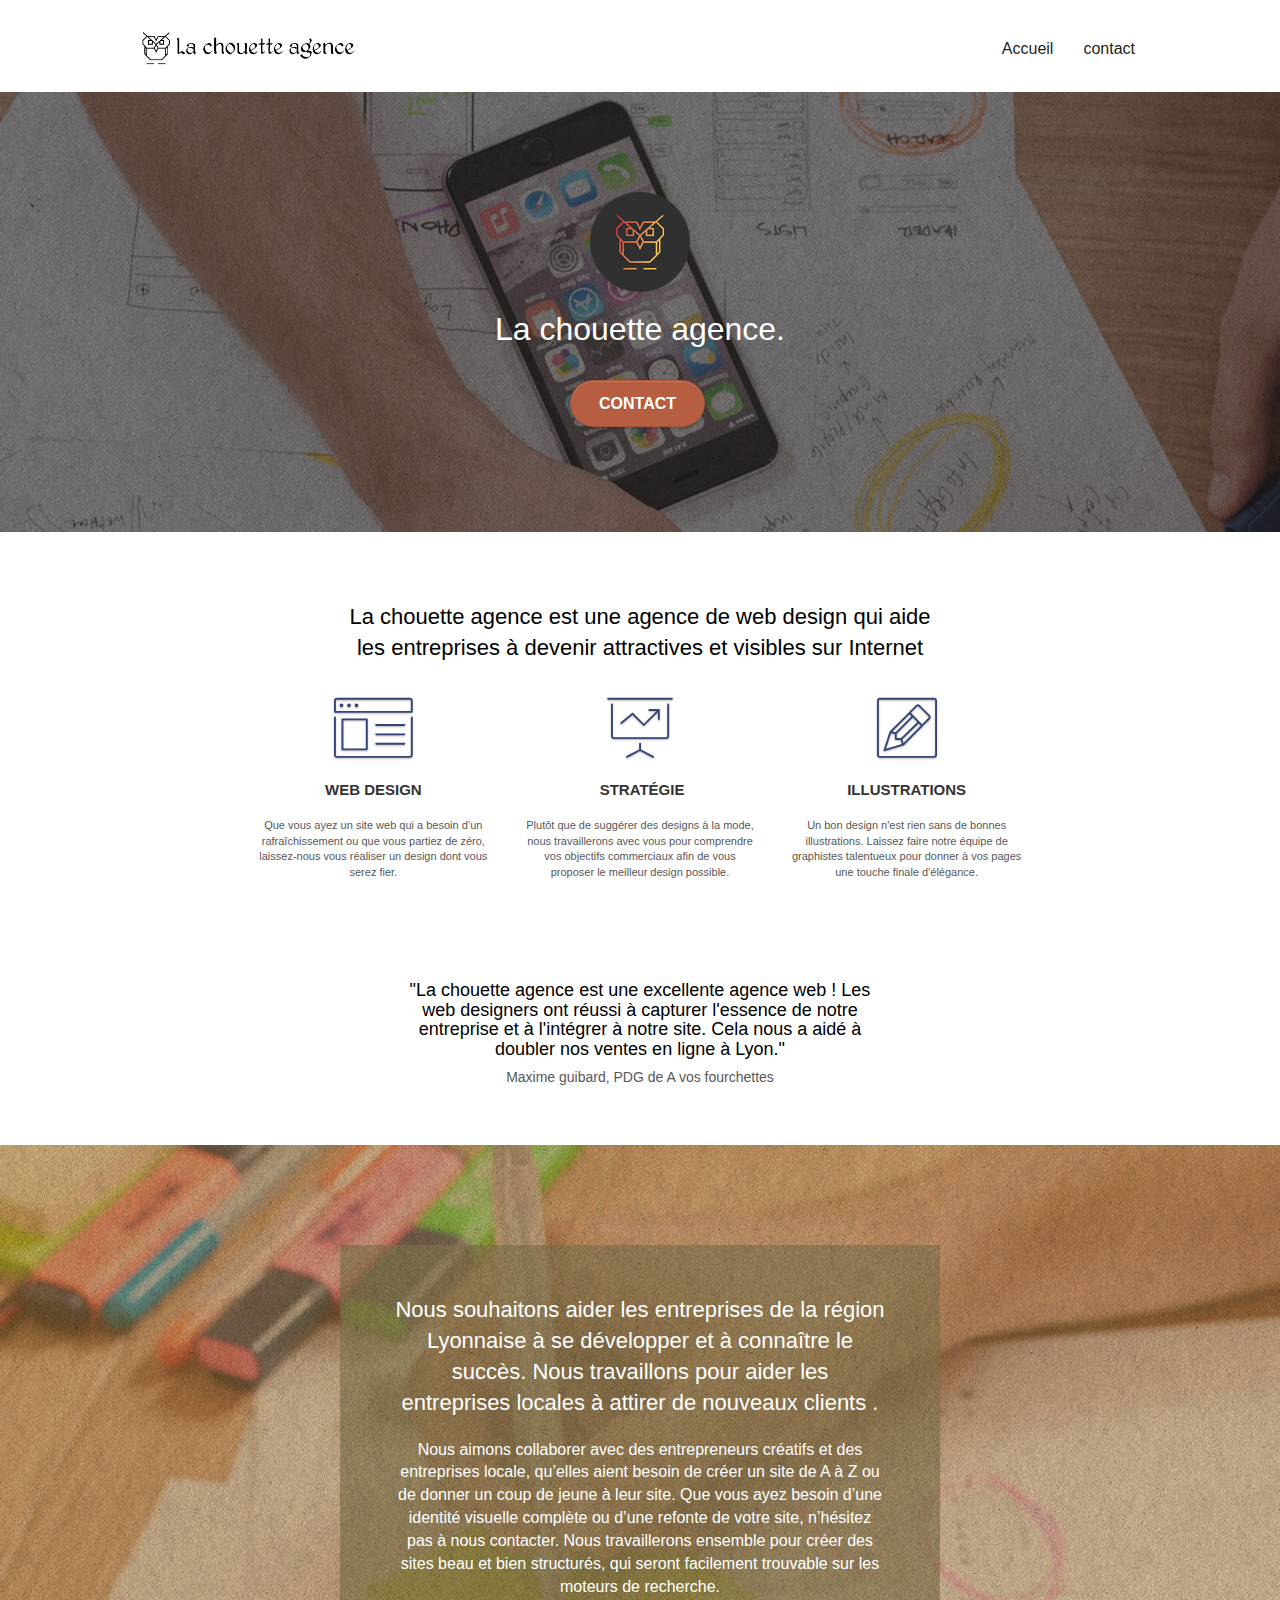
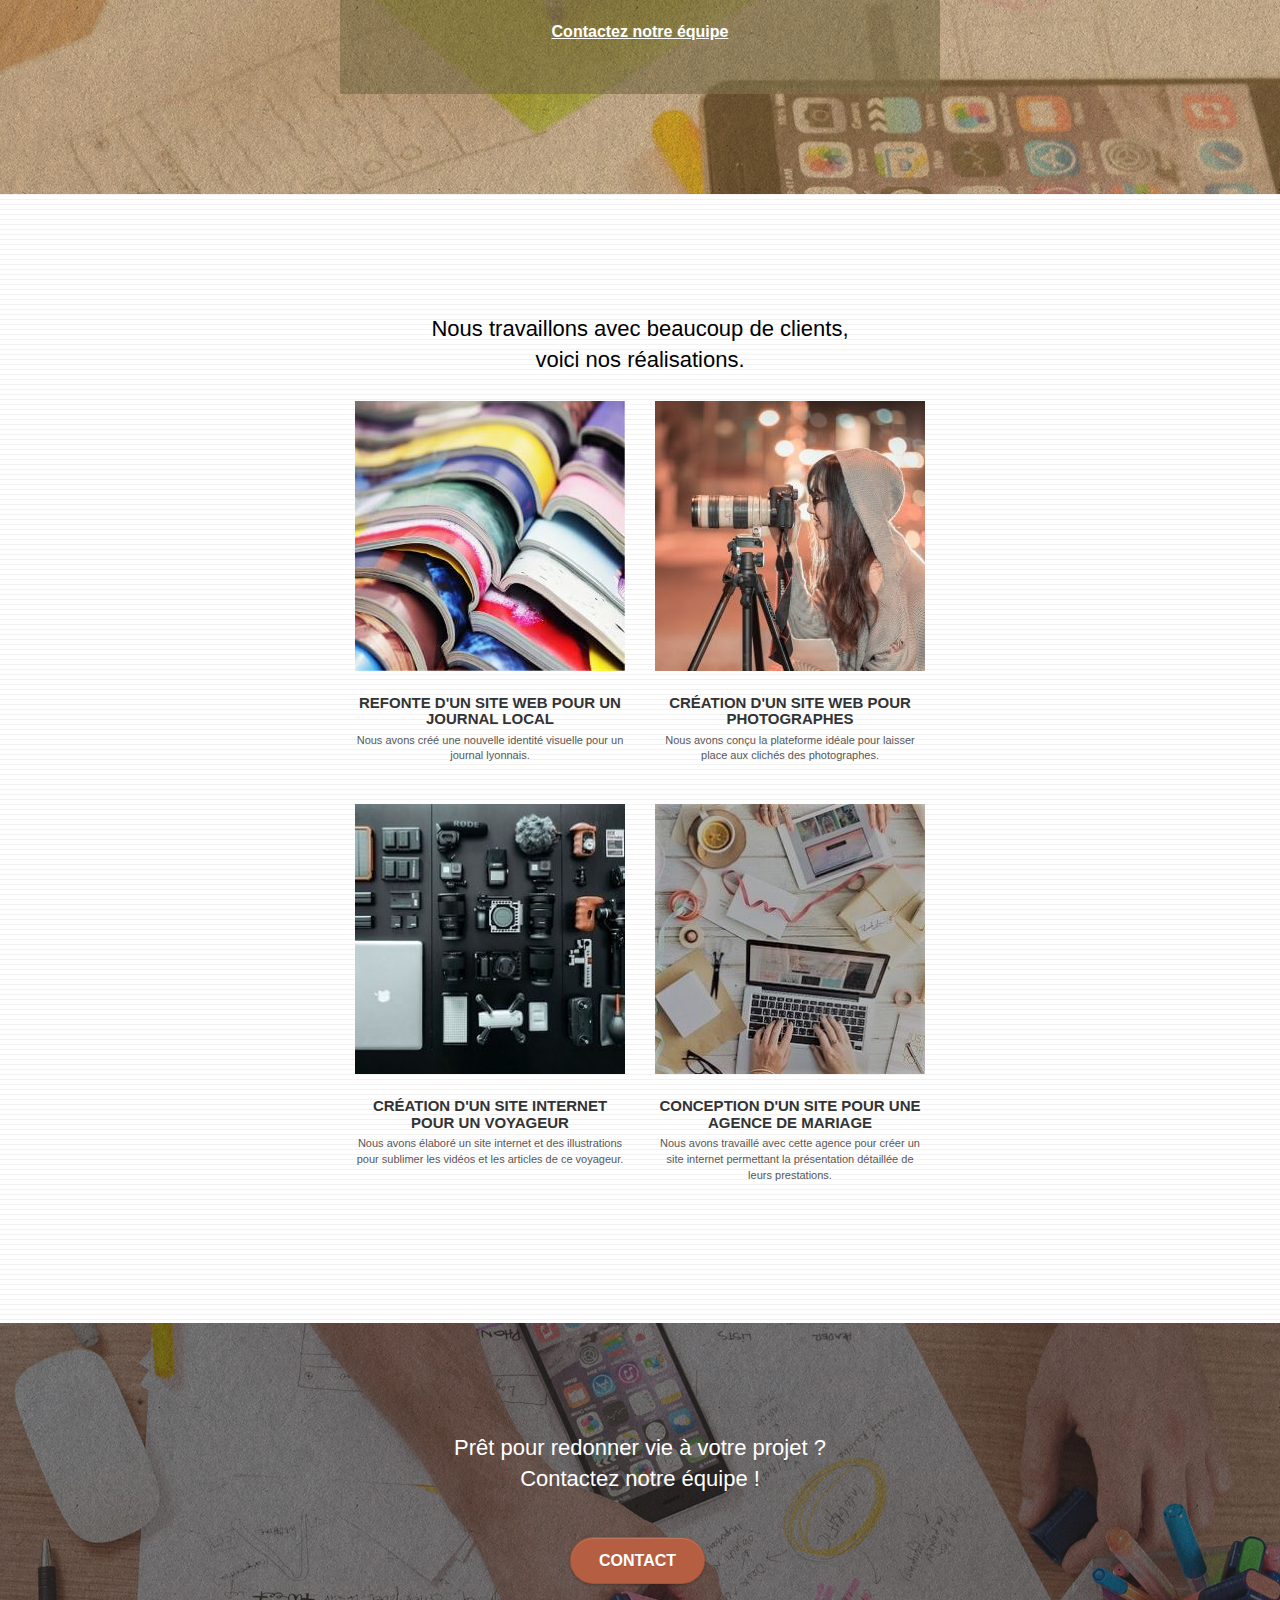
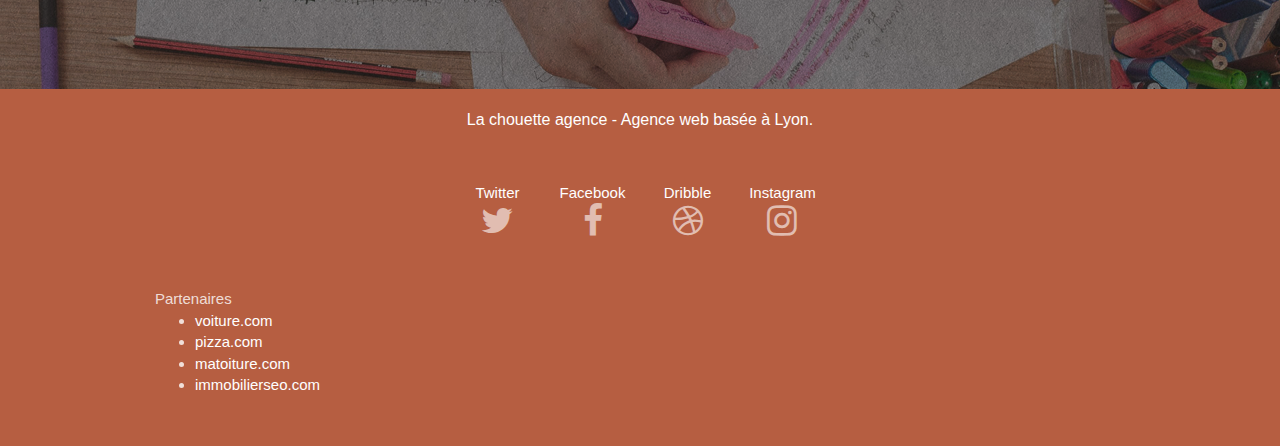
<file: index.html>
<!doctype html>
<html lang="fr">
	<head>
		<!-- Balises meta -->
    	<meta charset="utf-8">
    	<meta name="description" content="La chouette agence est une agence de web design qui aide les entreprises à devenir attractives et visible sur internet">
		<meta name="viewport" content="width=device-width, initial-scale=1.0, viewport-fit=cover">
		<meta name="robots" content= "index,follow"/>

		<!--Favicon-->
		<link rel="shortcut icon" type="image/png" href="favicon.jpg">
		
        <!-- Boostrap-->
		<link rel="stylesheet" type="text/css" href="./css/bootstrap.min.css">

		<!--Font-awesome-->
		<link rel="stylesheet" type="text/css" href="./css/font-awesome.min.css">

        <!--Link CSS-->
		<link rel="stylesheet" type="text/css" href="style.min.css">
		<link rel="stylesheet" type="text/css" href="./css/et-line.min.css">

		<!--Balise canonical-->
		<link rel="canonical" href="https://christopher972.github.io/christopher-leecontout_4_11112020/"/>
	
		<!--Balise Title-->
    	<title>La chouette agence</title>  
	</head>
	<body>
		<!-- Principal conteneur -->
		<div class="page-container">
    
			<!-- bloc-0 -->
			<header class="bloc bgc-white l-bloc " id="bloc-0">
				<div class="container bloc-sm">
					<nav class="navbar row">
						<div class="navbar-header">
							<a class="navbar-brand" href="index.html">
								<img src="img/la-chouette-agence.png" alt="La chouette agence" height="40" />
							</a>
							<button id="nav-toggle" type="button" class="ui-navbar-toggle navbar-toggle" data-toggle="collapse" data-target=".navbar-1">
								<span class="sr-only">Toggle navigation</span><span class="icon-bar"></span><span class="icon-bar"></span><span class="icon-bar"></span>
							</button>
						</div>
						<div class="collapse navbar-collapse navbar-1 special-dropdown-nav">
							<ul class="site-navigation nav navbar-nav">
								<li>
									<a href="index.html">Accueil</a>
								</li>
								<li>
								</li>
								<li>
									<a href="contact.html">contact</a>
								</li>
							</ul>
						</div>
					</nav>	
				</div>
			</header>
			<!-- bloc-0 END -->

			<!-- bloc-1-presentation -->
			<article class="bloc bgc-dark-slate-blue bg-banniere d-bloc bg-t-edge bloc-bg-texture texture-paper b-parallax" id="bloc-1-hero">
				<div class="container bloc-lg">
					<div class="row tight-width-whitespace">
						<div class="col-sm-12">
							<img src="img/logo.png" class="center-block image-resize-mode" width="100" alt="La chouette agence logo" />
							<h1 class="text-center hero-bloc-text tc-white ">La chouette agence.</h1>
							<div class="text-center">
								<a href="contact.html" class="btn btn-lg btn-clean btn-rd cta-hero btn-atomic-tangerine" id="cta-hero">Contact</a>
							</div>
						</div>
					</div>
				</div>
			</article>
			<!-- bloc-1-presentation END -->

			<!-- bloc-2-services -->
			<article class="bloc bgc-white l-bloc" id="bloc-2-services">
				<div class="container bloc-md">
					<div class="row">
						<div class="col-sm-12 text-center">
							<h2>La chouette agence est une agence de web design qui aide<br/>les entreprises à devenir attractives et visibles sur Internet</h2>
						</div>
					</div>
					<div class="row voffset-lg med-width-whitespace">
						<section class="col-sm-4">
							<div class="text-center">
								<span class="et-icon-browser sm-shadow icon-dark-slate-blue icons icon-lg"></span>
							</div>
							<h3 class="mg-md text-center">Web design</h3>
							<p class="text-center ">
								Que vous ayez un site web qui a besoin d&rsquo;un rafraîchissement ou que vous partiez de zéro, 
								laissez-nous vous réaliser un design dont vous serez fier.
							</p>
						</section>
						<section class="col-sm-4">
							<div class="text-center">
								<span class="et-icon-presentation sm-shadow icon-dark-slate-blue icons icon-lg"></span>
							</div>
							<h3 class="mg-md text-center">&nbsp;Stratégie</h3>
							<p class="text-center ">
								Plutôt que de suggérer des designs à la mode, nous travaillerons avec vous pour comprendre vos objectifs commerciaux afin de vous proposer 
								le meilleur design possible.<br>
							</p>
						</section>
						<section class="col-sm-4">
							<div class="text-center">
								<span class="et-icon-edit sm-shadow icon-dark-slate-blue icons icon-lg"></span>
							</div>
							<h3 class="mg-md text-center">Illustrations</h3>
							<p class="text-center ">
								Un bon design n'est rien sans de bonnes illustrations. Laissez faire notre équipe de graphistes talentueux pour donner à vos pages 
								une touche finale d'élégance.
							</p>
						</section>
					</div>
					<section class="row voffset-lg voffset">
						<div class="col-xs-12 col-md-8 col-md-offset-2 text-center">
							<h4>"La chouette agence est une excellente agence web ! Les<br />web designers ont réussi à capturer l'essence de notre<br />entreprise et à
								l'intégrer à notre site. Cela nous a aidé à<br />
								doubler nos ventes en ligne à Lyon."
							</h4>
							<h5>Maxime guibard, PDG de A vos fourchettes</h5>
						</div>
					</section>
				</div>
			</article>
			<!-- bloc-2-services END -->

			<!-- bloc-3-what-i-do -->
			<article class="bloc tc-white bgc-atomic-tangerine bg-presentation d-bloc bloc-bg-texture texture-paper b-parallax" id="bloc-3-what-i-do">
				<div class="container bloc-lg">
					<div class="row tight-width-whitespace black-background">
						<div class="col-sm-12">
							<h2 class="mg-md text-center tc-white">
								Nous souhaitons aider les entreprises de la région Lyonnaise à se développer et à connaître le succès. Nous travaillons pour aider les 
								entreprises locales à attirer de nouveaux clients .<br>
							</h2>
							<p class="text-center white">
								Nous aimons collaborer avec des entrepreneurs créatifs et des entreprises locale, qu’elles aient besoin de créer un site de A à Z ou de donner 
								un coup de jeune à leur site. Que vous ayez besoin d’une identité visuelle complète ou d’une refonte de votre site, n’hésitez pas à nous contacter. 
								Nous travaillerons ensemble pour créer des sites beau et bien structurés, qui seront facilement trouvable sur les moteurs de 
								recherche. <br><br><a class="ltc-white bold-link" href="contact.html">Contactez notre équipe</a><br>
							</p>
						</div>
					</div>
				</div>
			</article>
			<!-- bloc-3-what-i-do END -->

			<!-- bloc-4-portfolio -->
			<article class="bloc bgc-white bg-lines-h2-bg bg-repeat l-bloc" id="bloc-4-portfolio">
				<div class="container bloc-lg">
					<div class="row">
						<div class="col-sm-12 text-center">
							<h2>Nous travaillons avec beaucoup de clients,<br />voici nos réalisations.</h2>
						</div>
					</div>
					<section class="row tight-width-whitespace portfolio-row">
						<figure class="col-sm-6">
							<a 
								href="#" 
								data-lightbox="img/1.jpg" 
								data-gallery-id="gallery-1" 
								data-caption="Refonte d'un site web pour un journal local" 
								data-frame="snapshot-lb">
								<img src="img/1.jpg" alt=" refonte d'un site pour un journal local" class="img-responsive portfolio-thumb" />
							</a>
							<figcaption>
								<h3 class="mg-md text-center">Refonte d'un site web pour un journal local</h3>
								<p class="text-portfolio">
									Nous avons créé une nouvelle identité visuelle pour un journal lyonnais.
								</p>
							</figcaption>	
						</figure>
						<figure class="col-sm-6">
							<a 
								href="#" 
								data-lightbox="img/2.jpg" 
								data-gallery-id="gallery-1" 
								data-caption="Création d'un site web pour photographes"
								data-frame="snapshot-lb">
								<img src="img/2.jpg" class="img-responsive portfolio-thumb" alt=" création d'un site pour photographes" />
							</a>
							<figcaption>
								<h3 class="mg-md text-center">Création d'un site web pour photographes</h3>
								<p class="text-portfolio">
									Nous avons conçu la plateforme idéale pour laisser place aux clichés des photographes.
								</p>
							</figcaption>
						</figure>
					</section>
					<section class="row tight-width-whitespace portfolio-row">
						<figure class="col-sm-6">
							<a 
								href="#" 
								data-lightbox="img/3.jpg" 
								data-gallery-id="gallery-1" 
								data-caption="Création d'un site internet pour un voyageur" 
								data-frame="snapshot-lb">
								<img src="img/3.jpg" class="img-responsive portfolio-thumb" alt=" création d'un site web pour voyageur"/>
							</a>
							<figcaption>
								<h3 class="mg-md text-center">Création d'un site internet pour un voyageur</h3>
								<p class="text-portfolio">
									Nous avons élaboré un site internet et des illustrations pour sublimer les vidéos et les articles de ce voyageur.
								</p>
							</figcaption>	
						</figure>
						<figure class="col-sm-6">
							<a 
								href="#" 
								data-lightbox="img/4.jpg" 
								data-gallery-id="gallery-1" 
								data-caption="Conception d'un site pour une agence de mariage"
								data-frame="snapshot-lb">
								<img src="img/4.jpg" class="img-responsive portfolio-thumb" alt="création d'un site web pour agence de mariage" />
							</a>
							<figcaption>
								<h3 class="mg-md text-center">Conception d'un site pour une agence de mariage</h3>
								<p class="text-portfolio">
									Nous avons travaillé avec cette agence pour créer un site internet permettant la présentation détaillée de leurs prestations.
								</p>
							</figcaption>	
						</figure>
					</section>
				</div>
			</article>
			<!-- bloc-4-portfolio END -->
			<!-- bloc-5-cta -->
			<article class="bloc bgc-dark-slate-blue bg-banniere d-bloc bloc-bg-texture texture-paper" id="bloc-5-cta">
				<div class="container bloc-lg">
					<div class="row">
						<div class="col-sm-12 text-center">
							<h2 class="mg-md text-center tc-white">Prêt pour redonner vie à votre projet ?<br>Contactez notre équipe !</h2>
							<a href="contact.html" class="btn btn-atomic-tangerine btn-clean btn-rd btn-lg cta-hero">Contact</a>
						</div>
					</div>
				</div>
			</article>
			<!-- bloc-5-cta END -->
			

			<!-- Footer - bloc-8 -->
			<footer class="bloc bgc-atomic-tangerine d-bloc" id="bloc-8">
				<div class="container bloc-sm">
					<div class="row">
						<div class="col-sm-12">
							<p class="text-center white">
								La chouette agence - Agence web basée à Lyon.<br>
							</p>
							<div class="row row-no-gutters social">
								<div class="col-sm-3">
									<div class="social">
										<a href="https://twitter.com">Twitter<span class="fa fa-twitter icon-md"></span></a>
									</div>
								</div>
								<div class="col-sm-3">
									<div class= "social">
										<a href="https://www.facebook.com">Facebook<span class="fa fa-facebook icon-md"></span></a>
									</div>
								</div>
							<div class="col-sm-3">
								<div class="social">
									<a href="https://dribbble.com">Dribble<span class="fa fa-dribbble icon-md"></span></a>
								</div>
								</div>
								<div class="col-sm-3">
									<div class="social">
										<a href="https://www.instagram.com">Instagram<span class="fa fa-instagram icon-md"></span></a>
									</div>
								</div>
							</div>
							<div class="row">
								<div class="partenaires">
									Partenaires
									<ul>
										<li><a href="voiture.com">voiture.com</a></li>
										<li><a href="pizza.com">pizza.com</a></li>
										<li><a href="matoiture.com">matoiture.com</a></li>
										<li><a href="immobilierseo.com">immobilierseo.com</a></li>
									</ul>		
								</div>
							</div>
						</div>
					</div>
				</div>
			</footer>
			<!-- Footer - bloc-8 END -->
			<script src="./js/jquery-2.1.0.min.js"></script>
			<script src="./js/bootstrap.min.js"></script>
			<script src="./js/blocs.min.js"></script>
			<script src="./js/jquery.touchSwipe.min.js" defer></script>
			<script src="./js/gmaps.min.js"></script>
		</div>
		<!-- Principal conteneur END -->
	</body>
</html>
</file>
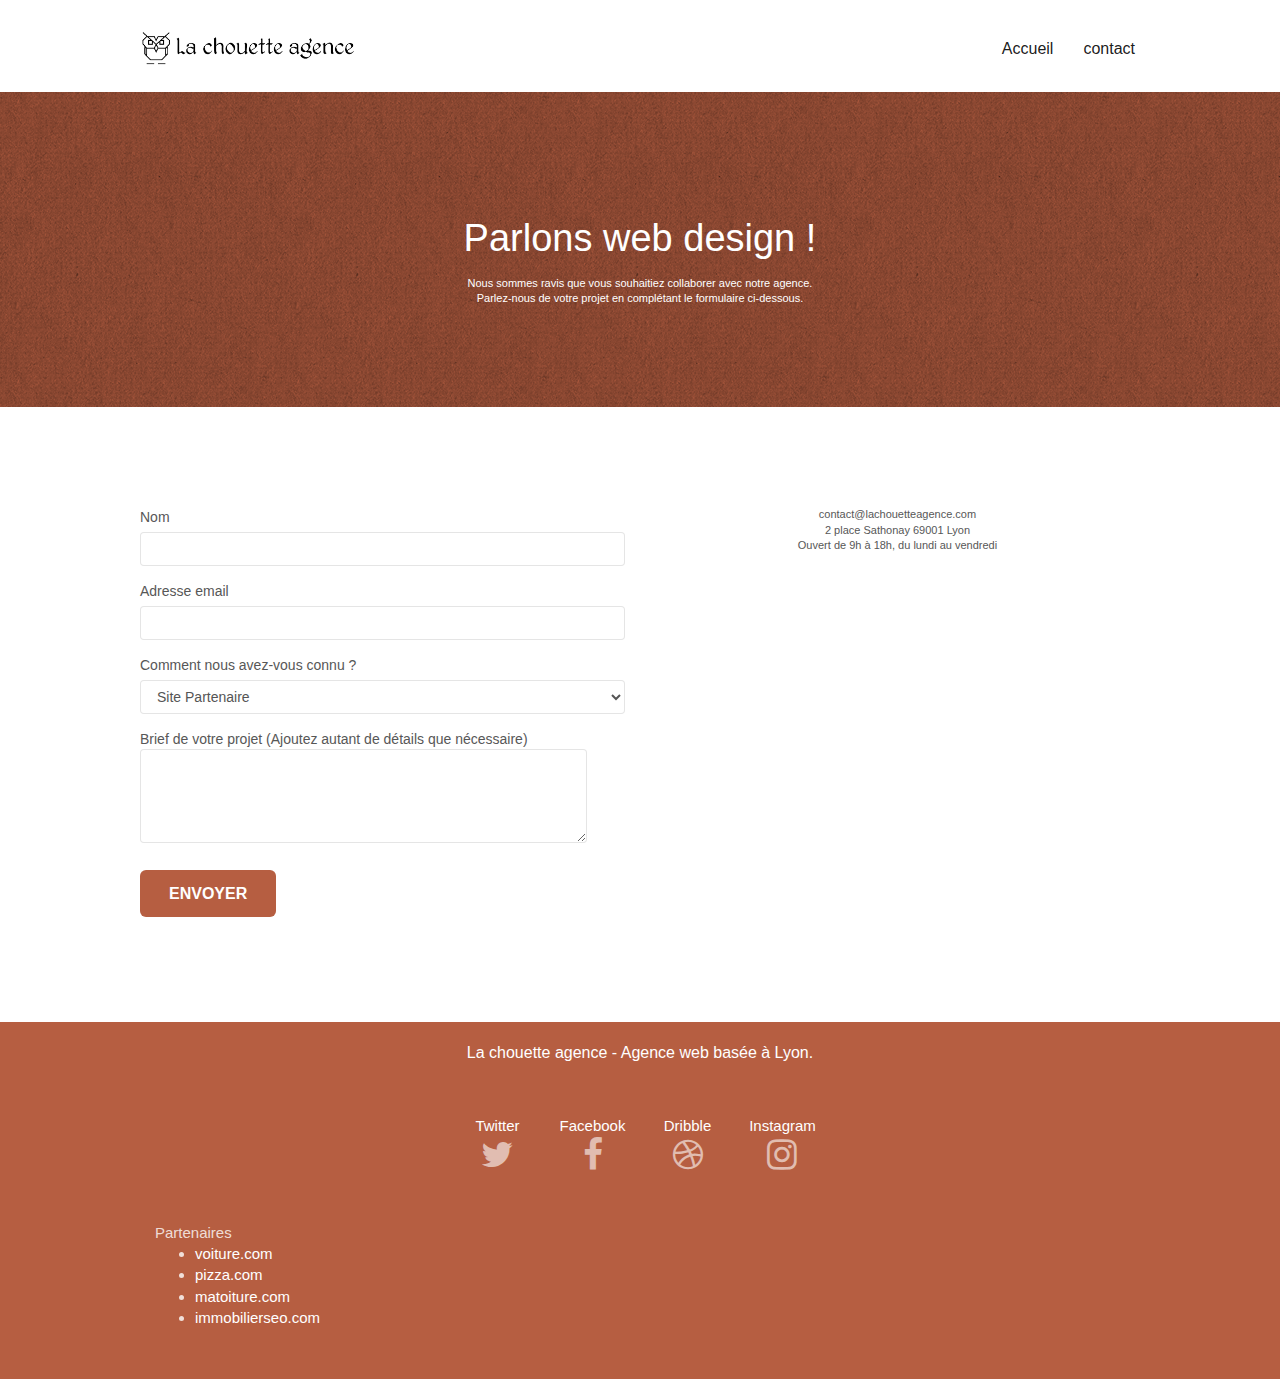
<file: contact.html>
<!doctype html>
<html lang="fr">
	<head>
		<!-- Balises meta -->
    	<meta charset="utf-8">
    	<meta name="description" content="La chouette agence est une agence de web design qui aide les entreprises à devenir attractives et visible sur internet">
		<meta name="viewport" content="width=device-width, initial-scale=1.0, viewport-fit=cover">
		<meta name="robots" content= "index,follow"/>

		<!--Favicon-->
		<link rel="shortcut icon" type="image/png" href="favicon.jpg">
		
        <!-- Boostrap-->
		<link rel="stylesheet" type="text/css" href="./css/bootstrap.min.css">

		<!--Font-awesome-->
		<link rel="stylesheet" type="text/css" href="./css/font-awesome.min.css">

        <!--Link CSS-->
		<link rel="stylesheet" type="text/css" href="style.min.css">
		<link rel="stylesheet" type="text/css" href="./css/et-line.min.css">

		<!--Balise canonical-->
		<link rel="canonical" href="https://christopher972.github.io/christopher-leecontout_4_11112020/"/>
    
	
    	<title>Contact</title>
	</head>
	<body>
		<!-- Principal conteneur -->
		<div class="page-container">
    
			<!-- bloc-0 -->
			<div class="bloc bgc-white l-bloc " id="bloc-0">
				<div class="container bloc-sm">
					<nav class="navbar row">
						<div class="navbar-header">
							<a class="navbar-brand" href="index.html"><img src="img/la-chouette-agence.png" alt="atlanta web design logo" height="40" /></a>
							<button id="nav-toggle" type="button" class="ui-navbar-toggle navbar-toggle" data-toggle="collapse" data-target=".navbar-1">
								<span class="sr-only">Toggle navigation</span><span class="icon-bar"></span><span class="icon-bar"></span><span class="icon-bar"></span>
							</button>
						</div>
						<div class="collapse navbar-collapse navbar-1 special-dropdown-nav">
							<ul class="site-navigation nav navbar-nav">
								<li>
									<a href="index.html">Accueil</a>
								</li>	
								<li>
									<a href="contact.html">contact</a>
								</li>
							</ul>
						</div>
					</nav>
				</div>
			</div>
			<!-- bloc-0 -->
			<!-- bloc-6 -->
			<article class="bloc bg-dots-bg bg-repeat bgc-atomic-tangerine d-bloc bloc-bg-texture texture-paper" id="bloc-6">
				<div class="container bloc-lg">
					<div class="row">
						<div class="col-sm-12">
							<h2 class="text-center hero-bloc-text tc-white">Parlons web design !</h2>
							<p class="text-center mg-lg tc-white tight-width-whitespace">
								Nous sommes ravis que vous souhaitiez collaborer avec notre agence.<br>
								Parlez-nous de votre projet en complétant le formulaire ci-dessous.
							</p>
						</div>
					</div>
				</div>
			</article>
			<!-- bloc-6 END -->	

			<!-- bloc-7 -->
			<div class="bloc bgc-white l-bloc" id="bloc-7">
				<div class="container bloc-lg">
					<div class="row">
						<div class="col-sm-6">
							<form id="form_1" novalidate >
								<div class="form-group">
									<label for="name">Nom</label>
									<input id="name" class="form-control" required />	
								</div>
								<div class="form-group">
									<label for="email">Adresse email</label>	
									<input id="email" class="form-control" type="email" required />
								</div>
								<div class="form-group">
									<label for="discover">Comment nous avez-vous connu ?</label>
						  			<select id="discover" class="form-control">
										<option selected>Site Partenaire</option>
										<option value="1">Réseaux sociaux</option>
										<option value="2">Bouche à oreille</option>
										<option value="3">Internet</option>
						 	 		</select>
								</div>
								<div class="form-group">
									<label for="message">
										Brief de votre projet (Ajoutez autant de détails que nécessaire)<br>
							 			<textarea id="message" class="form-control" rows="4" cols="50" required></textarea>
									</label> 
								</div> 
								<button class="bloc-button btn btn-lg btn-block cta-hero btn-atomic-tangerine" type="submit">
									Envoyer
								</button>
							</form>
						</div>
						<div class="col-sm-6">
							<p class="contact">
								contact@lachouetteagence.com<br>2 place Sathonay 69001 Lyon<br>Ouvert de 9h à 18h, du lundi au vendredi<br>
							</p>
						</div>
					</div>
				</div>
			</div>
			<!-- bloc-7 END -->

			<!-- ScrollToTop Button -->
			<a class="bloc-button btn btn-d scrollToTop" onclick="scrollToTarget('1')"><span class="fa fa-chevron-up"></span></a>
			<!-- ScrollToTop Button END-->

			<!-- Footer - bloc-8 -->
			<footer class="bloc bgc-atomic-tangerine d-bloc" id="bloc-8">
				<div class="container bloc-sm">
					<div class="row">
						<div class="col-sm-12">
							<p class="text-center white">
								La chouette agence - Agence web basée à Lyon.<br>
							</p>
							<div class="row row-no-gutters social">
								<div class="col-sm-3">
									<div class="social">
										<a href="https://twitter.com">Twitter<span class="fa fa-twitter icon-md"></span></a>
									</div>
								</div>
								<div class="col-sm-3">
									<div class= "social">
										<a href="https://www.facebook.com">Facebook<span class="fa fa-facebook icon-md"></span></a>
									</div>
								</div>
							<div class="col-sm-3">
								<div class="social">
									<a href="https://dribbble.com">Dribble<span class="fa fa-dribbble icon-md"></span></a>
								</div>
								</div>
								<div class="col-sm-3">
									<div class="social">
										<a href="https://www.instagram.com">Instagram<span class="fa fa-instagram icon-md"></span></a>
									</div>
								</div>
							</div>
							<div class="row">
								<div class="partenaires">
									Partenaires
									<ul>
										<li><a href="voiture.com">voiture.com</a></li>
										<li><a href="pizza.com">pizza.com</a></li>
										<li><a href="matoiture.com">matoiture.com</a></li>
										<li><a href="immobilierseo.com">immobilierseo.com</a></li>
									</ul>		
								</div>
							</div>
						</div>
					</div>
				</div>
			</footer>
			<!-- Footer - bloc-8 END -->


			<!-- Principal conteneur END -->
			<script src="./js/jquery-2.1.0.min.js"></script>
			<script src="./js/bootstrap.min.js"></script>
			<script src="./js/blocs.min.js"></script>
			<script src="./js/jqBootstrapValidation.min.js"></script>
			<script src="./js/formHandler.min.js"></script>
		</div>
	</body>
</html>
</file>
<file: style.min.css>
a,button{outline:0!important}.scrollToTop,a,button{transition:all .3s ease-in-out}body{margin:0;padding:0;background:#FFF;overflow-x:hidden;-webkit-font-smoothing:antialiased;-moz-osx-font-smoothing:grayscale}a:hover{text-decoration:none;cursor:pointer}#page-loading-blocs-notifaction{position:fixed;top:0;bottom:0;width:100%;z-index:100000;background:url(img/pageload-spinner.gif) center center no-repeat #FFF}.bloc{width:100%;clear:both;background:50% 50% no-repeat;padding:0 50px;-webkit-background-size:cover;-moz-background-size:cover;-o-background-size:cover;background-size:cover;position:relative}.bloc .container{padding-left:0;padding-right:0}.bloc-lg{padding:100px 50px}.bloc-md{padding:50px}.bloc-sm{padding:20px 50px}.bg-b-edge,.bg-bl-edge,.bg-br-edge,.bg-center,.bg-l-edge,.bg-r-edge,.bg-repeat,.bg-t-edge,.bg-tl-edge,.bg-tr-edge{-webkit-background-size:auto!important;-moz-background-size:auto!important;-o-background-size:auto!important;background-size:auto!important}.bg-repeat{background:0 0}.bg-t-edge{background:top no-repeat}.bloc-bg-texture::before{content:"";background-size:2px 2px;position:absolute;top:0;bottom:0;left:0;right:0}.texture-paper::before{background:url(img/texture-paper.png);background-size:280px 280px}.b-parallax{background-attachment:fixed}.d-bloc{color:rgba(255,255,255,.8);font-size:15px}.partenaires{margin:30px}.d-bloc button:hover{color:rgba(255,255,255,.9)}.d-bloc .icon-round,.d-bloc .icon-rounded,.d-bloc .icon-semi-rounded-a,.d-bloc .icon-semi-rounded-b,.d-bloc .icon-square{border-color:rgba(255,255,255,.9)}.d-bloc .divider-h span{border-color:rgba(255,255,255,.2)}.d-bloc .a-btn,.d-bloc .navbar a,.d-bloc .navbar-brand,.d-bloc a .icon-lg,.d-bloc a .icon-md,.d-bloc a .icon-sm,.d-bloc a .icon-xl,.d-bloc h1 a,.d-bloc h2 a,.d-bloc h3 a,.d-bloc h4 a,.d-bloc h5 a,.d-bloc h6 a,.d-bloc p a{color:rgba(255,255,255,.6)}.d-bloc .a-btn:hover,.d-bloc .navbar a:hover,.d-bloc .navbar-brand:hover,.d-bloc a:hover .icon-lg,.d-bloc a:hover .icon-md,.d-bloc a:hover .icon-sm,.d-bloc a:hover .icon-xl,.d-bloc h1 a:hover,.d-bloc h2 a:hover,.d-bloc h3 a:hover,.d-bloc h4 a:hover,.d-bloc h5 a:hover,.d-bloc h6 a:hover,.d-bloc p a:hover{color:rgba(255,255,255,1)}.d-bloc .navbar-toggle .icon-bar{background:rgba(255,255,255,1)}.d-bloc .btn-wire,.d-bloc .btn-wire:hover{color:rgba(255,255,255,1);border-color:rgba(255,255,255,1)}.d-bloc .panel{color:rgba(0,0,0,.5)}.d-bloc .panel button:hover{color:rgba(0,0,0,.7)}.d-bloc .panel icon{border-color:rgba(0,0,0,.7)}.d-bloc .panel .divider-h span{border-color:rgba(0,0,0,.1)}.d-bloc .panel .a-btn{color:rgba(0,0,0,.6)}.d-bloc .panel .a-btn:hover{color:rgba(0,0,0,1)}.d-bloc .panel,.l-bloc{color:rgba(0,0,0,.5)}.d-bloc .panel button:hover,.l-bloc button:hover{color:rgba(0,0,0,.7)}.l-bloc .icon-round,.l-bloc .icon-rounded,.l-bloc .icon-semi-rounded-a,.l-bloc .icon-semi-rounded-b,.l-bloc .icon-square{border-color:rgba(0,0,0,.7)}.d-bloc .panel .divider-h span,.l-bloc .divider-h span{border-color:rgba(0,0,0,.1)}.d-bloc .panel .a-btn,.l-bloc .a-btn,.l-bloc .navbar a,.l-bloc .navbar-brand,.l-bloc a .icon-lg,.l-bloc a .icon-md,.l-bloc a .icon-sm,.l-bloc a .icon-xl,.l-bloc h1 a,.l-bloc h2 a,.l-bloc h3 a,.l-bloc h4 a,.l-bloc h5 a,.l-bloc h6 a,.l-bloc p a{color:rgba(0,0,0,.9)}.d-bloc .panel .a-btn:hover,.l-bloc .a-btn:hover,.l-bloc .navbar a:hover,.l-bloc .navbar-brand:hover,.l-bloc a:hover .icon-lg,.l-bloc a:hover .icon-md,.l-bloc a:hover .icon-sm,.l-bloc a:hover .icon-xl,.l-bloc h1 a:hover,.l-bloc h2 a:hover,.l-bloc h3 a:hover,.l-bloc h4 a:hover,.l-bloc h5 a:hover,.l-bloc h6 a:hover,.l-bloc p a:hover{color:rgba(0,0,0,1)}.l-bloc .navbar-toggle .icon-bar{color:rgba(0,0,0,.9)}.d-bloc .panel .btn-wire,.d-bloc .panel .btn-wire:hover,.l-bloc .btn-wire,.l-bloc .btn-wire:hover{color:rgba(0,0,0,.7);border-color:rgba(0,0,0,.3)}.voffset{margin-top:30px}.voffset-lg{margin-top:80px}.row-no-gutters{margin-right:0;margin-left:0}.row.row-no-gutters>[class*=" col-"],.row.row-no-gutters>[class^=col-]{padding-right:0;padding-left:0}#bloc-1-hero h1{font-size:32px}.navbar{margin-bottom:0;z-index:1}.navbar-brand{height:auto;padding:3px 15px;font-size:25px;font-weight:400;font-weight:600;line-height:44px}.navbar-brand img{max-height:200px;margin:0 5px 0 0;display:inline}.navbar-brand img[src$=svg]{min-width:100px}.nav-center .navbar-brand img{margin:0}.navbar .nav{padding-top:2px;margin-right:-16px;float:right;z-index:1}.nav-invert .navbar .nav,.nav>li{float:left}.nav>li{margin-top:4px;font-size:16px}.navbar-nav .open .dropdown-menu>li>a{text-align:inherit}.nav>li a:focus,.nav>li a:hover{background:0 0}.navbar-toggle{margin:10px 10px 0 0;border:0}.navbar-toggle:hover{background:0 0!important}.navbar-toggle .icon-bar{background-color:rgba(0,0,0,.5);width:26px}.nav-invert .navbar-brand,.nav-invert .navbar-header{float:right;position:relative;z-index:2}@media (min-width:768px){.site-navigation{position:absolute;top:50%;right:20px;transform:translate(0,-50%);-webkit-transform:translateY(-50%)}.nav>li .dropdown-menu a,.nav>li .dropdown-menu a:hover{color:#484848}.nav-invert .site-navigation{left:0;right:0}.nav-center{text-align:center}.nav-center .navbar-header{width:100%}.nav-center .nav>li,.nav-center .navbar-brand,.nav-center .navbar-header{float:none;display:inline-block}.nav-center .site-navigation{position:relative;width:100%;right:0;margin-right:0;margin-top:20px}.nav-center.mini-nav .navbar-toggle{float:none;margin:10px auto 0}}.nav>li>.dropdown a{background:0 0!important;display:block;padding:14px 15px}nav .caret{margin:0 5px}.dropdown-menu .dropdown-menu{top:-8px;left:100%}.dropdown-menu .dropmenu-flow-right{top:100%;left:0;margin-left:-1px;border-top-left-radius:0;border-top-right-radius:0}.dropdown-menu .dropdown span{border:4px solid #000;border-top-color:transparent;border-right-color:transparent;border-bottom-color:transparent;margin:6px -5px 0 0!important;float:right}.mg-lg,.mg-md{margin-top:10px}.mg-md{margin-bottom:20px}.mg-lg{margin-bottom:40px}.btn{margin:0 5px 5px 0}.btn.pull-right{margin:0 0 5px 5px}.btn-d,.btn-d:focus,.btn-d:hover{color:#FFF;background:rgba(0,0,0,.3)}.btn-rd{border-radius:40px}.btn-clean{border:1px solid rgba(0,0,0,.08);border-bottom-color:rgba(0,0,0,.1);text-shadow:0 1px 0 rgba(0,0,1,.1);box-shadow:0 1px 3px rgba(0,0,1,.25),inset 0 1px 0 0 rgba(255,255,255,.15)}.icon-md{font-size:35px!important;display:flex;justify-content:center}.icon-lg{font-size:60px!important}.sm-shadow{text-shadow:0 1px 2px rgba(0,0,0,.3)}.panel-sq,.panel-sq .panel-footer,.panel-sq .panel-heading{border-radius:0}.panel-rd{border-radius:30px}.panel-rd .panel-heading{border-radius:29px 29px 0 0}.panel-rd .panel-footer{border-radius:0 0 29px 29px}.form-control{border-color:rgba(0,0,0,.1);box-shadow:none}.scrollToTop{width:40px;height:40px;position:fixed;bottom:20px;right:20px;opacity:0;z-index:500}.scrollToTop span{margin-top:6px}.showScrollTop{font-size:14px;opacity:1}a[data-lightbox]{position:relative;display:block;text-align:center}a[data-lightbox]:hover::before{content:"+";font-family:HelveticaNeue-Light,"Helvetica Neue Light","Helvetica Neue",Helvetica,Arial;font-size:32px;width:50px;height:50px;margin-left:-25px;border-radius:50%;background:rgba(0,0,0,.6);color:#FFF;font-weight:100;z-index:1;position:absolute;top:50%;transform:translateY(-50%);-webkit-transform:translateY(-50%)}.close-lightbox,.lightbox-caption,.next-lightbox,.prev-lightbox{background:rgba(0,0,0,.5);position:absolute}a[data-lightbox]:hover img{opacity:.6;-webkit-animation-fill-mode:none;animation-fill-mode:none}#lightbox-modal{display:flex;align-items:center}#lightbox-modal .modal-dialog{width:90%;max-width:900px;margin:0 auto}#lightbox-modal .modal-dialog img{max-height:90vh;margin:0 auto}.lightbox-caption{padding:20px;color:#FFF;left:15px;right:15px;bottom:5px}.close-lightbox{color:#FFF;font-size:30px;top:20px;right:20px;z-index:20;border:none;line-height:30px;padding:0 9px 5px;opacity:.3}.close-lightbox:hover,.next-lightbox:hover,.prev-lightbox:hover{opacity:1;color:#FFF}.next-lightbox,.prev-lightbox{font-size:20px;color:rgba(255,255,255,.9);transition:all .2s ease-in-out;top:45%;z-index:1;opacity:.4}.next-lightbox{padding:6px 8px 1px 13px;right:25px}.prev-lightbox{padding:6px 13px 1px 10px;left:25px}.snapshot-lb .modal-body{padding-bottom:45px}.snapshot-lb .lightbox-caption{padding:0;color:rgba(0,0,0,.5);background:0 0}.btn,h1,h2,h3,h4,h5,h6,label,p{font-family:helvetica;font-weight:400;color:#575757!important}a{color:#FFF}.text-portfolio{transform:translate(0,-15px);text-align:center}.container{max-width:1000px}.hero-bloc-text{font-size:38px}.hero-bloc-text-sub{font-size:36px}.statement-bloc-text{line-height:26px;font-style:italic;font-size:20px;text-align:center;font-weight:lighter;max-width:520px;margin:auto}.cta-hero,h3{text-transform:uppercase;font-weight:700}p{font-size:11px}.tight-width-whitespace{max-width:600px;margin:auto}.h1{font-size:20px;font-family:"Open Sans"}.cta-hero{margin-top:22px;color:#FFF!important;padding:12px 28px;font-size:16px}h1,h3{color:#333!important}h2,h4{color:#000!important}.social{max-width:400px;margin:auto;display:flex;justify-content:space-around;padding:10px;margin-top:15px}h2{font-size:22px;line-height:1.4em}h3{font-size:15px}.med-width-whitespace{max-width:800px;margin:auto;box-shadow:0 0 0 #000}.btn-atomic-tangerine,.ltc-white,.tc-white,.white{color:#FFF!important}.icons{margin-bottom:14px;margin-top:24px}.white{font-size:16px}.portfolio-thumb{margin-bottom:24px}.portfolio-row{margin-bottom:15px;margin-top:15px}.avatar{box-shadow:0 4px 9px rgba(0,0,0,.3)}.black-background{background-color:rgba(165,147,99,.7);padding:40px}.bold-link{font-weight:900;text-decoration:underline!important}.bgc-white{background-color:#FFF}.bgc-dark-slate-blue{background-color:#364577}.bgc-atomic-tangerine{background-color:#B65E41}.btn-atomic-tangerine{background:#B65E41}.btn-atomic-tangerine:hover{background:#c27956!important;color:#FFF!important}.ltc-white:hover{color:#ccc!important}.ltc-atomic-tangerine{color:#F3976C!important}.ltc-atomic-tangerine:hover{color:#c27956!important}.icon-dark-slate-blue{color:#364577!important;border-color:#364577!important}.bg-dots-bg{background-image:url(img/dots-bg.png)}.bg-lines-h2-bg{background-image:url(img/lines-h2-bg.png)}.bg-banniere{background-image:url(img/la-chouette-agence-banniere.jpg)}.bg-presentation{background-image:url(img/image-de-presentation.jpg)}@media (max-width:1024px){.bloc{padding-left:20px;padding-right:20px}.bloc-tile-2.full-width-bloc .container,.bloc-tile-3.full-width-bloc .container,.bloc-tile-4.full-width-bloc .container,.bloc.full-width-bloc{padding-left:0;padding-right:0}}@media (min-width:768px){.navbar .nav{max-width:80%}.nav-center.navbar .nav{max-width:100%}.b-parallax{background-attachment:scroll}}@media (max-width:991px){.container{width:100%}.b-parallax{background-attachment:scroll}#hero-bloc,.page-container{overflow-x:hidden;position:relative}.bloc-group,.bloc-group .bloc{display:block;width:100%}.bloc-fill-screen .fill-bloc-bottom-edge,.bloc-fill-screen .fill-bloc-top-edge{padding:0 20px}.img-responsive{position:relative;width:100%}figcaption{transform:translate(0,-15px)}}@media (min-width:1024px){.contact{text-align:center}}@media (max-width:767px){.page-container{overflow-x:hidden;position:relative}#disqus_thread,h1,h2,h3,h4,h5,h6,p{padding-left:10px!important;padding-right:10px!important;margin-top:20px}.b-parallax{background-attachment:scroll}.navbar .nav{padding-top:0;border-top:1px solid rgba(0,0,0,.2);float:none!important}.navbar.row{margin-left:15px;margin-right:0}.site-navigation{position:inherit;transform:none;-webkit-transform:none;-ms-transform:none}.nav>li{margin-top:0;border-bottom:1px solid rgba(0,0,0,.1);background:rgba(0,0,0,.05);text-align:left;padding-left:15px;width:100%}.nav>li:hover{background:rgba(0,0,0,.08)}.dropdown .dropdown a .caret{float:none;margin:5px 0 0 10px!important;border:4px solid #000;border-bottom-color:transparent;border-right-color:transparent;border-left-color:transparent}#hero-bloc .navbar .nav{background:rgba(0,0,0,.8)}#hero-bloc .navbar .nav a{color:rgba(255,255,255,.6)}.hero{padding:50px 0}.hero-nav{left:-1px;right:-1px}.navbar-collapse{padding:0;overflow-x:hidden;-webkit-box-shadow:none;box-shadow:none}.navbar-brand img{max-height:40px;width:auto}.nav-invert .navbar-header{float:none;width:100%}.nav-invert .navbar-toggle{float:left;margin-left:10px}.bloc{padding-left:0;padding-right:0}.bloc-lg,.bloc-xl,.bloc-xxl{padding:40px 0}.bloc-fill-screen .fill-bloc-bottom-edge,.bloc-fill-screen .fill-bloc-top-edge,.bloc-md,.bloc-sm,.bloc-tile-2 .container,.bloc-tile-3 .container,.bloc-tile-4 .container{padding-left:0;padding-right:0}.a-block{padding:0 10px}.btn-dwn{display:none}.voffset{margin-top:5px}.voffset-md{margin-top:20px}.voffset-lg{margin-top:30px}form{padding:5px}.close-lightbox{display:inline-block}.blocsapp-device-iphone5{background-size:216px 425px;padding-top:60px;width:216px;height:425px}.blocsapp-device-iphone5 img{width:180px;height:320px}.bloc-mob-center-text{text-align:center}}@media (max-width:400px){.bloc{padding-left:0;padding-right:0}}
</file>
